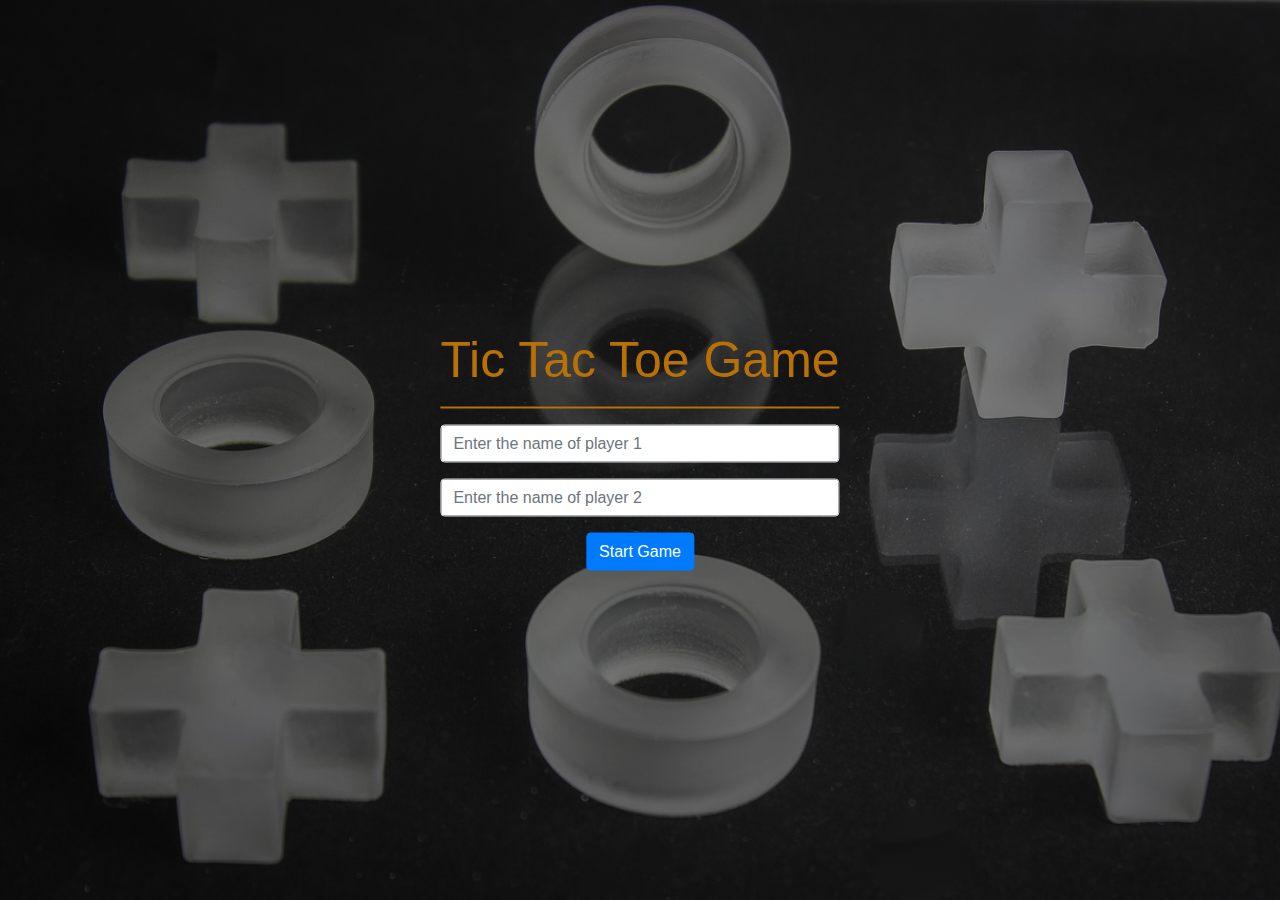
<file: index.html>
<!DOCTYPE html>
<html>

<head>
    <meta name="viewport" content="width=device-width, initial-scale=1">
    <link rel="stylesheet" href="https://stackpath.bootstrapcdn.com/bootstrap/4.4.1/css/bootstrap.min.css"
        integrity="sha384-Vkoo8x4CGsO3+Hhxv8T/Q5PaXtkKtu6ug5TOeNV6gBiFeWPGFN9MuhOf23Q9Ifjh" crossorigin="anonymous">
    <style>
        body,
        html {
            height: 100%;
            margin: 0;
            font-family: Arial, Helvetica, sans-serif;
            /* background-image: url(img2.jpg); */
        }

        .hero-image {
            background-image: linear-gradient(rgba(0, 0, 0, 0.5), rgba(0, 0, 0, 0.5)), url("img4.jpg");
            height: 100%;
            width: 100%;
            background-position: center;
            background-repeat: no-repeat;
            background-size: cover;
            position: relative;
        }

        .hero-text {
            text-align: center;
            position: absolute;
            top: 50%;
            left: 50%;
            transform: translate(-50%, -50%);
            color: white;
        }

        /* .hero-text button {
            border: none;
            outline: 0;
            display: inline-block;
            padding: 10px 25px;
            color: black;
            background-color: blue;
            text-align: center;
            cursor: pointer;
        } */

        /* .hero-text button:hover {
            background-color: rgb(14, 160, 50);
            color: white;
        } */
    </style>
</head>

<body>

    <div class="hero-image">
        <div class="hero-text">
            <h1 style="font-size:50px; color:rgb(184, 113, 6);">Tic Tac Toe Game</h1>
            <hr style="border-bottom:2px solid; color:rgb(184, 113, 6)">
            <form>
                <div class="form-group">
                    <!-- <label for="firstplayer">Player1 Name</label> -->
                    <input type="text" class="form-control" id="p1" placeholder="Enter the name of player 1" required>
                </div>
                <!-- <div class="form-group">
                    <label for="exampleFormControlSelect1">Choose </label>
                    <select class="form-control" id="exampleFormControlSelect1">
                        <option>X</option>
                        <option>O</option>
                    </select>
                </div> -->
                <div class="form-group">
                    <!-- <label for="firstplayer">Player2 Name</label> -->
                    <input type="text" class="form-control" id="p2" placeholder="Enter the name of player 2" required>
                </div>
                <!-- <div class="form-group">
                    <label for="exampleFormControlSelect1">Example select</label>
                    <select class="form-control" id="exampleFormControlSelect1">
                        <option>X</option>
                        <option>O</option>
                    </select>
                </div> -->
                <!-- <a href="./game.html" class="btn btn-primary" id="sub">Start Game</a> -->
            <button type="submit" class="btn btn-primary" id="sub">Start Game</button>
            </form>
            <!-- <p>And I'm a Photographer</p> -->
            <!-- <button>Start Game</button> -->
        </div>
    </div>

    <!-- <p>Page Content..</p> -->

    <script src="https://code.jquery.com/jquery-3.4.1.slim.min.js"
        integrity="sha384-J6qa4849blE2+poT4WnyKhv5vZF5SrPo0iEjwBvKU7imGFAV0wwj1yYfoRSJoZ+n"
        crossorigin="anonymous"></script>
    <script src="https://cdn.jsdelivr.net/npm/popper.js@1.16.0/dist/umd/popper.min.js"
        integrity="sha384-Q6E9RHvbIyZFJoft+2mJbHaEWldlvI9IOYy5n3zV9zzTtmI3UksdQRVvoxMfooAo"
        crossorigin="anonymous"></script>
    <script src="https://stackpath.bootstrapcdn.com/bootstrap/4.4.1/js/bootstrap.min.js"
        integrity="sha384-wfSDF2E50Y2D1uUdj0O3uMBJnjuUD4Ih7YwaYd1iqfktj0Uod8GCExl3Og8ifwB6"
        crossorigin="anonymous"></script>
        <script src="./valid.js"></script>
        <script src="./script.js"></script>
</body>

</html>
</file>
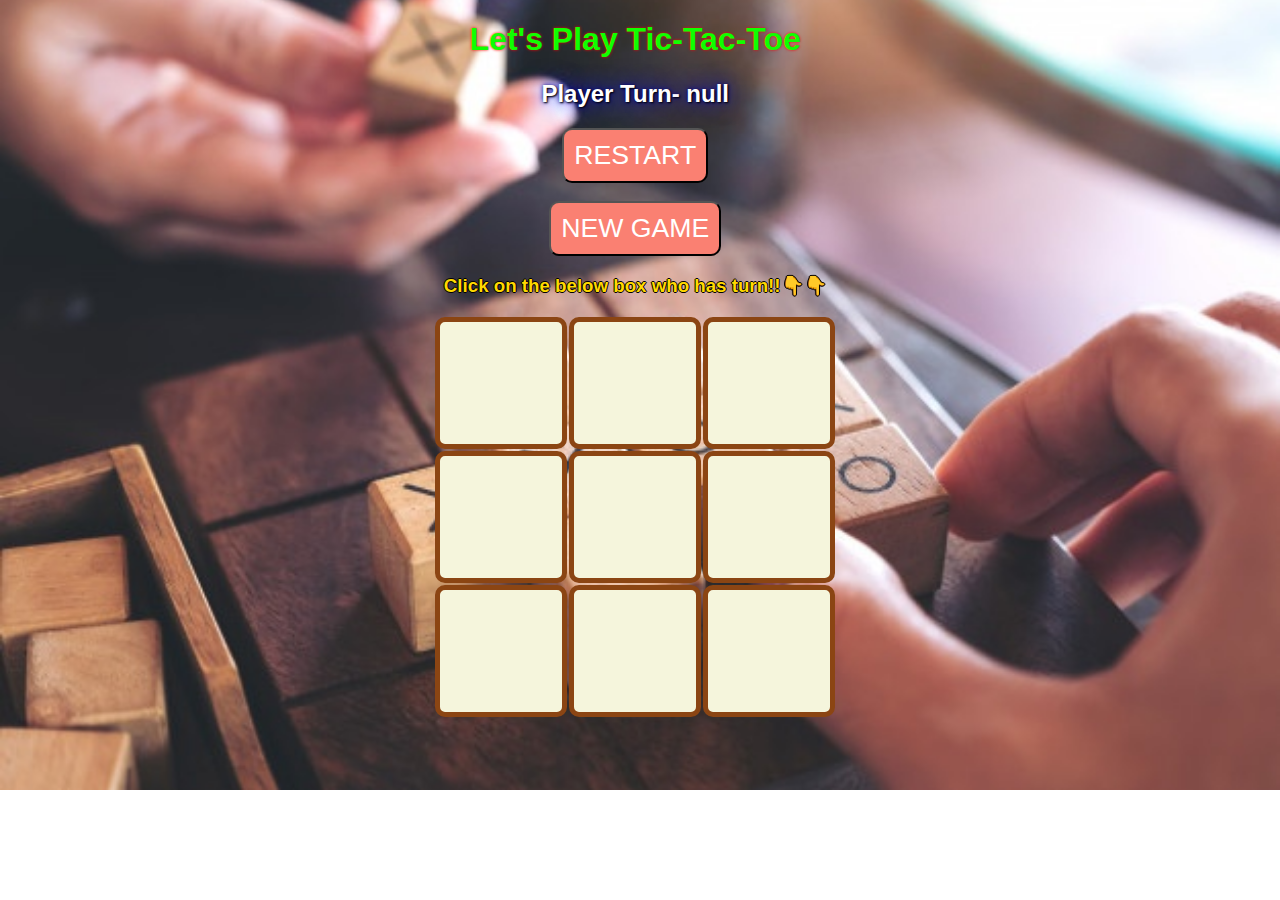
<file: game.html>
<!DOCTYPE html>
<html lang="en">
<head>
    <meta charset="UTF-8">
    <meta name="viewport" content="width=device-width, initial-scale=1.0">
    <title>Tic-Tac-Toe</title>
    <link rel="stylesheet" href="style.css">
</head>
<body>
    <div class="hero-image">
    <h1 align="center" style="text-decoration: blue;">Let's Play Tic-Tac-Toe</h1>
        <h2 class="glow blink_me" align="center"> Player Turn- <span id="player"><script>document.write(localStorage.getItem("xname"))</script></span></h2>
        <div>
        <div  style = "text-align:center;"><button id="restart" onclick="buttonRestart()">RESTART</button></div>
        <br>
        <div style = "text-align:center;"><button id="restart" onclick="location.href='index.html'">NEW GAME</button></div>
        </div>
        <h3 align="center" style="text-decoration: blue;">Click on the below box who has turn!!👇👇</h3>
        <table id="game" align="center">
            <tr>
                <td onclick="boxClicked(1,1)"></td>
                <td onclick="boxClicked(1,2)"></td>
                <td onclick="boxClicked(1,3)"></td>
            </tr>
            <tr>
                <td onclick="boxClicked(2,1)"></td>
                <td onclick="boxClicked(2,2)"></td>
                <td onclick="boxClicked(2,3)"></td>
            </tr>
            <tr>
                <td onclick="boxClicked(3,1)"></td>
                <td onclick="boxClicked(3,2)"></td>
                <td onclick="boxClicked(3,3)"></td>
            </tr>
        </table>
    </div>

    <div class="popup-container" id="popup-container">
        <div class="popup">
          <h2 id="final-message"></h2>
          <h3 id="final-message-reveal-word"></h3>
        </div>
      </div>


    <script async defer src="script.js" ></script>
    <!-- <script async defer src="valid.js" ></script> -->

</body>
</html>
</file>
<file: style.css>
body{
    font-family:Arial, Helvetica, sans-serif;
    background-image: url("img7.jpg");
    height: 100%;
    width: 98%;
    background-position: center;
    background-repeat: no-repeat;
    background-size: cover;
    position: relative;
    
}

/* .hero-image {
    background-image: linear-gradient(rgba(0, 0, 0, 0.5), rgba(0, 0, 0, 0.5)), url("img4.jpg");
    height: 100%;
    width: 100%;
    background-position: center;
    background-repeat: no-repeat;
    background-size: cover;
    position: relative;
} */

h1 {
    display: block;
    font-size: 2em;
    margin-block-start: 0.67em;
    margin-block-end: 0.67em;
    margin-inline-start: 0px;
    margin-inline-end: 0px;
    font-weight: bold;
    text-shadow: 0 0 3px #FF0000;
    color: #10ff00;
}

h2 {
    color: white;
    text-shadow: 1px 1px 2px black, 0 0 25px blue, 0 0 5px darkblue;
}

h3 {
    color: rgb(255, 217, 0);
    text-shadow: -1px 0 black, 0 1px black, 1px 0 black, 0 -1px black;
  }


table#game td{
    background-color: beige;
    height:120px;
    width:120px;
    border:solid saddlebrown 5px;
    border-radius:10px;
    text-align:center;
    font-weight: bold;
    font-size: 40pt;
}
/* .style{
    background-color: skyblue;
} */
button#restart{
    background-color: salmon;
    padding:10px;
    color:white;
    font-size: 20pt;
    border-radius: 10px;


}

.blink_me {
    animation: blinker 1s linear infinite;
  }
  
  @keyframes blinker {
    50% {
      opacity: 0;
    }
  }

  .popup-container {
    background-color: rgba(0, 0, 0, 0.3);
    position: fixed;
    top: 0;
    bottom: 0;
    left: 0;
    right: 0;
    
    /* display: flex; */
    display: none;
    align-items: center;
    justify-content: center;
  }
  
  .popup {
    background: #2980b9;
    border-radius: 5px;
    box-shadow: 0 15px 10px 3px rgba(0, 0, 0, 0.1);
    padding: 20px;
    text-align: center;
  }
</file>
